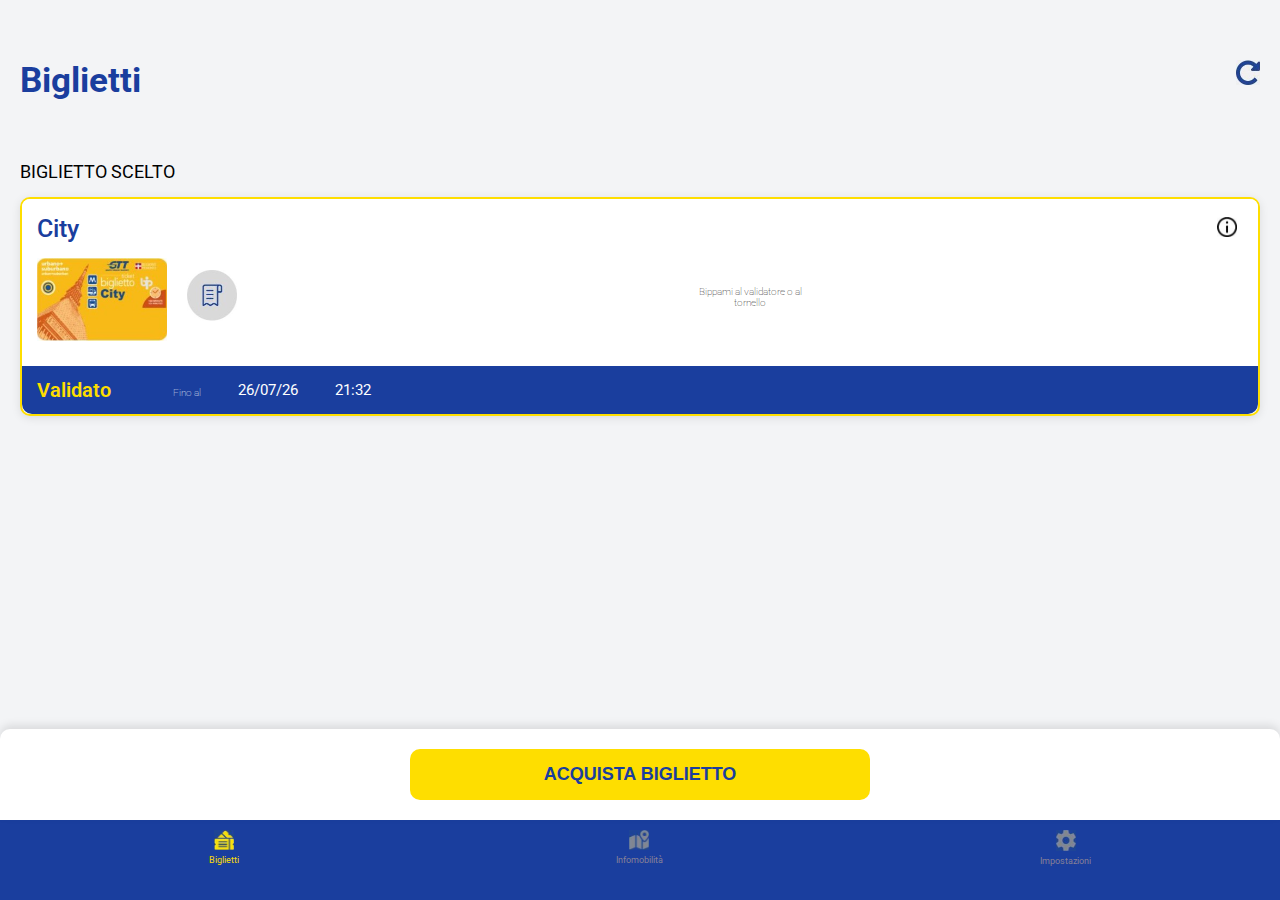
<file: index.html>
<!DOCTYPE html>
<html lang="it">
<head>
    <meta charset="UTF-8">
    <meta name="viewport" content="width=device-width, initial-scale=1.0">
    <title>TO Move</title>
    
    <!-- Metatag per iOS -->
    <meta name="apple-mobile-web-app-capable" content="yes">
    <meta name="apple-mobile-web-app-status-bar-style" content="black-translucent">
    <meta name="apple-mobile-web-app-title" content="TO Move">
    <link rel="apple-touch-icon" href="path-to-your-icon.png">
    <meta name="theme-color" content="#f3f4f6">
    
    <link href="https://fonts.googleapis.com/css2?family=Roboto:wght@400;500;700&display=swap" rel="stylesheet">
    <link rel="stylesheet" href="styles.css">
</head>
<body>
    <header>
        <h1>Biglietti</h1>
        <img id="refreshImage" src="path-to-your-image.jpg" alt="Aggiorna" />
    </header>
    
    <main>
        <section id="bigliettiDisponibili">
            <h2>BIGLIETTO SCELTO</h2>
            <div class="ticket-card">
                <!-- Sezione City -->
                <div class="ticket-info">
                    <div class="info-header">
                        <h3>City</h3>
                        <button id="infoButtonImage" class="info-button-image">
                            <img src="path-to-your-info-button-image.jpg" alt="Info">
                        </button>
                    </div>
                    <div class="ticket-content">
                        <img src="ticket-image.jpg" alt="Biglietto City">
                        <button id="buttonImage" class="button-image">
                            <img src="path-to-your-button-image.jpg" alt="Pulsante">
                        </button>
                        <div class="tornello-text">
                            <p class="bippami-text">
                                Bippami al validatore o al<br>
                                <span class="bippami-text">tornello</span>
                            </p>
                        </div>
                    </div>
                </div>
            
                <!-- Sezione Validato, unita con la precedente, ma sfondo blu -->
                <div class="ticket-validato">
                    <h4>Validato</h4>
                    <div class="date-info">
                        <span class="fino-al">Fino al</span>
                        <span class="data">--/--/--</span>
                        <span class="ora">--:--:--</span>
                    </div>
                </div>                                
            </div>
        </section>
    </main>

    <footer>
        <!-- Contenitore per il pulsante con sfondo bianco -->
        <div class="acquista-button-wrapper">
            <button id="acquistaButton">ACQUISTA BIGLIETTO</button>
        </div>

        <a>
            <div class="footer-item">
                <img src="path-to-your-biglietti-image.png" alt="Biglietti" class="footer-icon">
                <span style="color:#fede00">Biglietti</span>
            </div>
        </a>
        <a>
            <div class="footer-item">
                <img src="path-to-your-infomobilita-image.png" alt="Infomobilità" class="footer-icon">
                <span style="color: #868097;">Infomobilità</span>
            </div>
        </a>
        <a>
            <div class="footer-item">
                <img src="path-to-your-impostazioni-image.png" alt="Impostazioni" class="footer-icon">
                <span style="color:#868097">Impostazioni</span>
            </div>
        </a>
        
    </footer>

    <div id="loadingOverlay" class="loading-overlay">
        <div class="loading-spinner">
            <img src="path-to-loading-icon.png" alt="Caricamento...">
        </div>
    </div>
    

    <script src="script.js"></script>
</body>
</html>
</file>
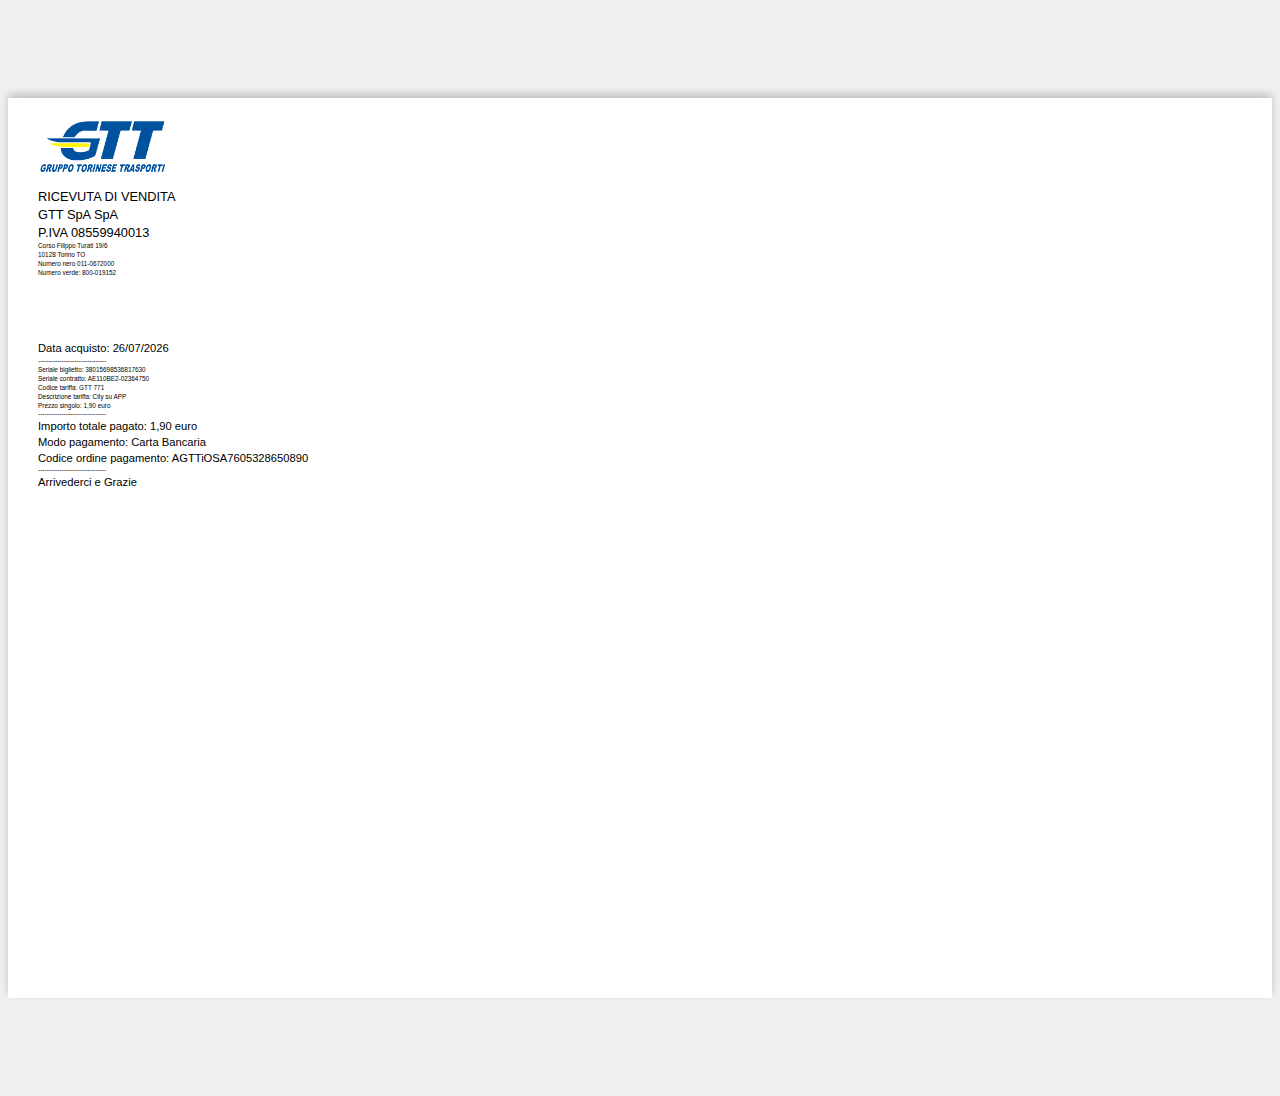
<file: ricevuta.html>
<!DOCTYPE html>
<html lang="it">
<head>
    <meta charset="UTF-8">
    <meta name="viewport" content="width=device-width, initial-scale=1.0">
    <title>Ricevuta di Vendita</title>
    <meta name="apple-mobile-web-app-capable" content="yes"> <!-- Aggiunge la modalità a schermo intero su iOS -->
    <meta name="apple-mobile-web-app-status-bar-style" content="black-translucent"> <!-- Opzionale: Cambia lo stile della status bar -->
    <style>
        body {
            font-family: Arial, sans-serif;
            white-space: nowrap;
            margin: 5 5;
            height: 120vh; /* Altezza del viewport */
            display: flex;
            justify-content: center;
            align-items: center;
            background-color: #f0f0f0; /* Sfondo grigio chiaro */
        }

        .ricevuta {
            width: 100vw; /* Larghezza del viewport */
            height: 100vh; /* Altezza del viewport */
            max-width: none; /* Disabilita il limite massimo di larghezza */
            max-height: calc(100vh - 40px); /* Disabilita il limite massimo di altezza */
            padding: 20px;
            background-color: #fff; /* Sfondo bianco del foglio */
            box-shadow: 0 -4px 8px rgba(0, 0, 0, 0.2); /* Ombra solo sulla parte superiore */
            overflow-y: auto; /* Abilita lo scrolling se necessario */
            overflow-x: hidden;
            position: relative;
            display: grid;
            grid-template-columns: 1fr; /* Una sola colonna */
            grid-template-rows: auto auto; /* Righe auto adattive */
            gap: 10px; /* Spazio tra gli elementi */
        }
        
        .ricevuta img {
            display: block;
            width: 130px;
            height: auto;
            margin: 0 10px; /* Centra l'immagine orizzontalmente */
        }

        .info {
             /* Spazio tra l'immagine e il testo */
            line-height: 1.4;
            width: 25%; /* Occupa circa 1/4 della larghezza del foglio */
            position: absolute;
            margin-left: 30px;
            top: 0;
            left: 0;
        }

        .info p {
            margin: 0;
        }

        .large-font {
            font-size: 0.7em; /* Dimensione font ridotta */
        }

        .altro-font {
            font-size: 0.8em; /* Dimensione font ridotta */
        }
        .ultimo-font{
            font-size: 0.4em;
        }

    </style>
</head>
<body>
    <div class="ricevuta">
        <img src="logo-gtt.png" alt="Logo" style="max-height: 100px;"> <!-- Aggiungi qui l'URL dell'immagine -->
        <div class="info" style="margin-top: 90px;">
            <p class="altro-font">RICEVUTA DI VENDITA</p>
            <p class="altro-font">GTT SpA SpA</p>
            <p class="altro-font">P.IVA 08559940013</p>
            <p class="ultimo-font">Corso Filippo Turati 19/6</p>
            <p class="ultimo-font">10128 Torino TO</p>
            <p class="ultimo-font">Numero nero 011-0672000</p>
            <p class="ultimo-font">Numero verde: 800-019152</p>
        </div>
        <div class="info" style="top: 27%; left: 0;">
            <p class="large-font">Data acquisto: <span id="dataAcquisto"></span></p>
            <p class="ultimo-font">--------------------------------</p>
            <p class="ultimo-font">Seriale biglietto: 38015698536817630</p>
            <p class="ultimo-font">Seriale contratto: AE110BE2-02364750</p>
            <p class="ultimo-font">Codice tariffa: GTT 771</p>
            <p class="ultimo-font">Descrizione tariffa: City su APP</p>
            <p class="ultimo-font">Prezzo singolo: 1,90 euro</p>
            <p class="ultimo-font">--------------------------------</p>
            <p class="large-font">Importo totale pagato: 1,90 euro</p>
            <p class="large-font">Modo pagamento: Carta Bancaria</p>
            <p class="large-font">Codice ordine pagamento: AGTTiOSA7605328650890</p>
            <p class="ultimo-font">--------------------------------</p>
            <p class="large-font">Arrivederci e Grazie</p>
        </div>
    </div>

    <script>
        // Funzione per aggiornare la data di acquisto con la data attuale
        function aggiornaData() {
            const now = new Date();
            const options = { day: '2-digit', month: '2-digit', year: 'numeric' };
            const dataAcquisto = now.toLocaleDateString('it-IT', options);

            document.getElementById('dataAcquisto').textContent = dataAcquisto;
        }

        // Aggiorna la data al caricamento della pagina
        window.onload = aggiornaData;
    </script>
</body>
</html>
</file>
<file: styles.css>
body {
    font-family: -apple-system, BlinkMacSystemFont, "Segoe UI", Roboto, "Helvetica Neue", Arial, sans-serif;
    background-color: #f3f4f6;
    margin: 0;
    padding: 0;
    padding-top: 50px; /* Spazio sopra per evitare che il contenuto si sovrapponga all'immagine */
}

header {
    background-color: #f3f4f6;
    padding: 10px 20px;
    display: flex;
    justify-content: space-between;
    align-items: center;
    border-bottom: none;
    margin-bottom: 5px;
    position: relative; /* Mantiene il posizionamento corretto dell'immagine */
}

h1 {
    font-size: 35px;
    color: #1a3e9e;
    font-weight: 700;
    margin: 0;
}

#refreshImage {
    width: 24px; /* Imposta la larghezza dell'immagine */
    height: auto; /* Mantiene le proporzioni dell'immagine */
    cursor: pointer;
    position: absolute; /* Posiziona l'immagine rispetto al contenitore */
    top: 10px; /* Distanza dal bordo superiore */
    right: 20px; /* Distanza dal bordo destro */
}

main {
    padding: 0 20px;
    background-color: #f3f4f6;
    margin-top: 50px; /* Sposta tutto il contenuto verso il basso */
}

h2 {
    font-size: 18px;
    color: #000;
    font-weight: 400;
    margin-top: 9px;
}

/* Stile del biglietto scelto con bordo giallo */
.ticket-card {
    background-color: #fff;
    border-radius: 10px;
    border: 2px solid #fede00;
    margin-bottom: 0;
    display: flex;
    flex-direction: column;
    overflow: hidden;
    box-shadow: 0 2px 10px rgba(0, 0, 0, 0.1);
}

.ticket-info {
    background-color: #fff;
    padding: 15px;
}

.info-header {
    display: flex;
    justify-content: space-between;
    align-items: center;
}

.ticket-info h3 {
    font-size: 25px;
    color: #1a3e9e;
    font-weight: 500;
    margin: 0;
}

.info-button-image {
    background: none;
    border: none;
    cursor: pointer;
}

.info-button-image img {
    width: 20px; /* Imposta la larghezza dell'immagine del pulsante */
    height: auto; /* Mantiene le proporzioni dell'immagine */
}

/* Sezione immagine, pulsante e testo affiancato */
.ticket-content {
    display: flex;
    justify-content: space-between;
    align-items: center;
    width: 100%;
    margin-top: 10px;
}

.ticket-content img {
    width: 130px;
    height: auto;
    margin-top: 5px;
}

.button-image {
    background: none;
    border: none;
    cursor: pointer;
    padding: 0; /* Rimuove il padding */
}

.button-image img {
    width: 50px; /* Imposta la larghezza dell'immagine del pulsante */
    height: auto; /* Mantiene le proporzioni dell'immagine */
    margin: 0 20px; /* Aggiungi margine per spazio laterale */
}

.tornello-text {
    text-align: right;
    flex: 1;
}

.bippami-text {
    text-align: center;
    margin: 0;
    font-size: 10px;
    font-weight: 100;
}

.bippami-text br {
    content: "";
    margin: 0;
}


/* Sezione Validato con sfondo blu */
.ticket-validato {
    background-color: #1a3e9e;
    margin-top: 10px;
    color: #fede00; /* Cambia il colore del testo a giallo */
    padding: 12px 15px;
    display: flex;
    align-items: center; /* Allinea tutto sulla stessa riga */
    border-radius: 0 0 10px 10px;
}

.ticket-validato h4 {
    font-size: 20px;
    color: #fede00; /* Cambia il colore del testo a giallo */
    font-weight: 600;
    margin: 0;
    margin-right: 47px; /* Spazio a destra tra il titolo e le date */
}

.ticket-validato .date-info {
    display: flex;
    align-items: center; /* Allinea verticalmente gli elementi */
    font-size: 14px;
    color: #fff;
    margin-left: 15px; /* Spazio a sinistra tra il titolo e le date */
}

.date-info span {
    margin-right: 37px; /* Spazio a destra per ogni elemento */
}

.fino-al {
    font-weight: 100;
    margin-top: 5px;
    font-size: 10px;
    white-space: nowrap; /* Impedisce la divisione del testo su più righe */
}


.data, .ora {
    font-weight: 400;
}

/* Riduci la dimensione del font per "Fino al" */
.fino-al {
    font-size: 10px; /* Mantieni la dimensione del font uniforme */
}

.data, .ora {
    font-size: 15px; /* Mantieni la dimensione del font uniforme */
}

/* Contenitore per lo sfondo bianco */
/* Contenitore per lo sfondo bianco */
.acquista-button-wrapper {
    position: fixed;
    bottom: 80px; /* Distanza dal fondo della pagina, lascia spazio per il footer */
    left: 0; /* Allinea a sinistra */
    right: 0; /* Allinea a destra */
    background-color: #fff; /* Sfondo bianco */
    padding: 20px; /* Aumenta il padding per rendere lo sfondo più largo */
    border-radius: 10px 10px 0 0; /* Bordi arrotondati solo in alto */
    box-shadow: 0 -4px 8px rgba(0, 0, 0, 0.1); /* Ombra sulla parte superiore */
    text-align: center; /* Centra il contenuto orizzontalmente */
    z-index: 1000; /* Assicura che il contenitore sia sopra altri elementi */
    width: calc(100% - 40px); /* Riduce la larghezza per tenere conto del padding laterale */
    margin: 0 auto; /* Centra il contenitore orizzontalmente */
}

/* Pulsante "Acquista Biglietto" */
#acquistaButton {
    background-color: #fede00; /* Colore di sfondo giallo */
    color: #1a3e9e; /* Colore del testo blu */
    padding: 15px 20px; /* Spaziatura interna */
    border: none;
    cursor: pointer;
    font-size: 18px;
    font-weight: 700;
    border-radius: 10px; /* Bordi arrotondati del pulsante */
    width: 100%; /* Larghezza del pulsante al 100% del contenitore */
    max-width: 460px; /* Imposta una larghezza massima se necessario */
    display: inline-block; /* Adatta la larghezza del pulsante */
}


footer {
    background-color: #1a3e9e;
    color: #fff;
    padding: 10px;
    padding-bottom: 70px; /* Aggiungi spazio vuoto sotto il footer */
    position: fixed;
    bottom: 0;
    left: 0;
    right: 0;
    display: flex;
    justify-content: space-around;
    align-items: flex-end; /* Allinea le icone verso il basso */
}

.footer-item {
    display: flex;
    flex-direction: column;
    align-items: center;
    margin-bottom: -38px;
    margin-left: 20px;
}

.footer-icon {
    width: 20px; /* Imposta la larghezza delle icone */
    height: auto; /* Mantiene le proporzioni delle icone */
    cursor: pointer;
}


.footer-item span {
    font-size: 9px; /* Dimensione del testo */
    color: #fff; /* Colore del testo */
    margin-top: 5px; /* Spazio tra l'icona e il testo */
}

/* Overlay per lo schermo di caricamento */
.loading-overlay {
    display: none; /* Nascondi di default */
    position: fixed;
    top: 0;
    left: 0;
    width: 100%;
    height: 100%;
    background-color: rgba(0, 0, 0, 0.5); /* Oscura la pagina al 50% */
    z-index: 2000; /* Assicurati che sia sopra altri elementi */
    justify-content: center;
    align-items: center;
}

/* Stile per il contenitore dell'icona di caricamento */
.loading-spinner {
    background-color: #fff;
    padding: 40px;
    border-radius: 10px;
    box-shadow: 0 2px 10px rgba(0, 0, 0, 0.2);
}

/* Aggiungi l'animazione di rotazione */
@keyframes rotate {
    0% {
        transform: rotate(0deg);
    }
    100% {
        transform: rotate(360deg);
    }
}

.loading-spinner img {
    width: 35px;
    height: auto;
    animation: rotate 1.3s linear infinite; /* Applica l'animazione di rotazione */
}
</file>
